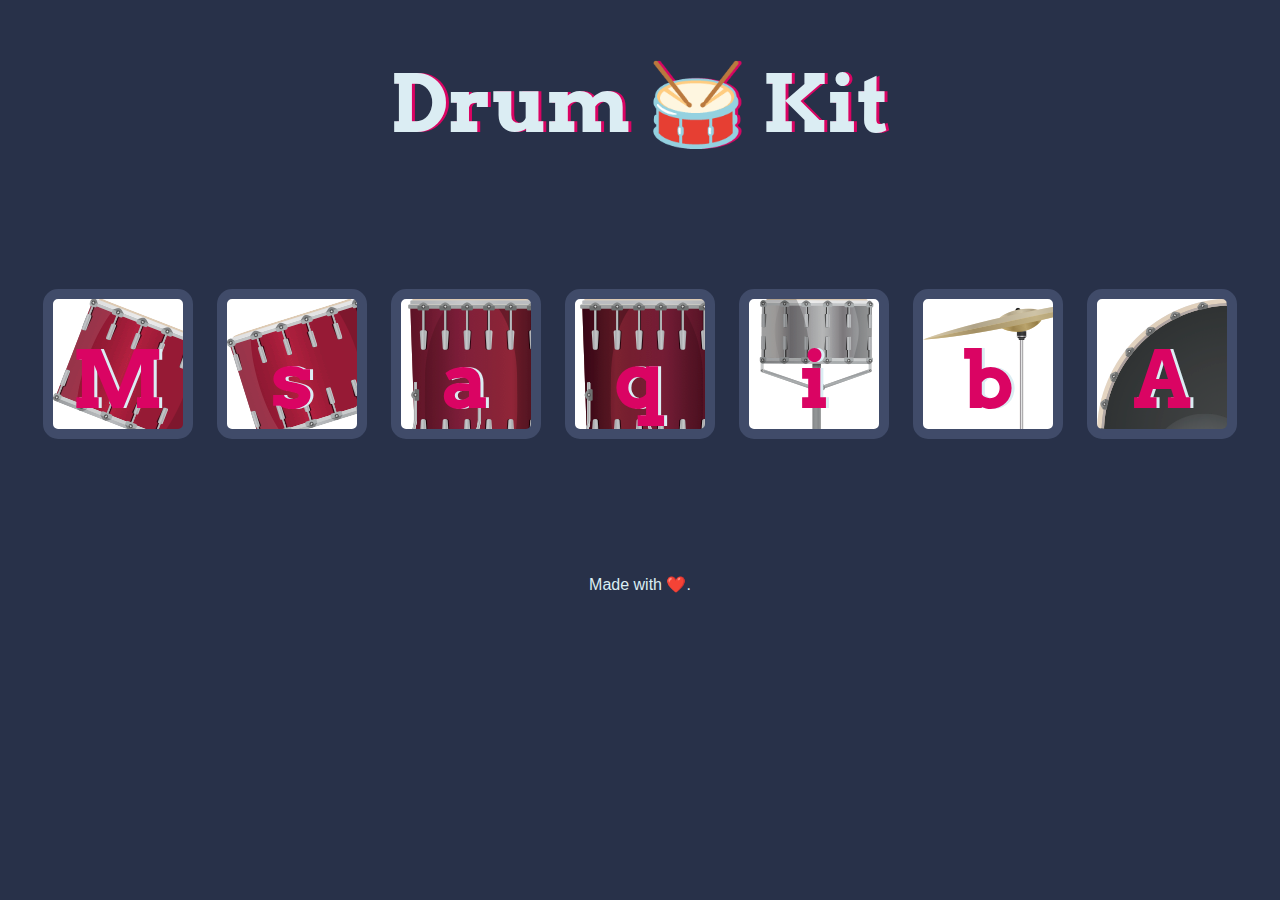
<file: my-personal-website-main-main/RESPONSIVE-PORTFOLIO-main/projects/Drum Kit Completed/index.html>
<!DOCTYPE html>
<html lang="en" dir="ltr">

<head>
  <meta charset="utf-8">
  <title>Drum Kit</title>
  <link rel="stylesheet" href="styles.css">
  <link href="https://fonts.googleapis.com/css?family=Arvo" rel="stylesheet">
</head>

<body>
  <h1 id="title">Drum 🥁 Kit</h1>
  <div class="set">
    <button class="w drum">M</button>
    <button class="a drum">s</button>
    <button class="s drum">a</button>
    <button class="d drum">q</button>
    <button class="j drum">i</button>
    <button class="k drum">b</button>
    <button class="l drum">A</button>
  </div>


<script src="index.js" charset="utf-8"></script>

<footer>
  Made with ❤️.
</footer>
</body>
</html>
</file>
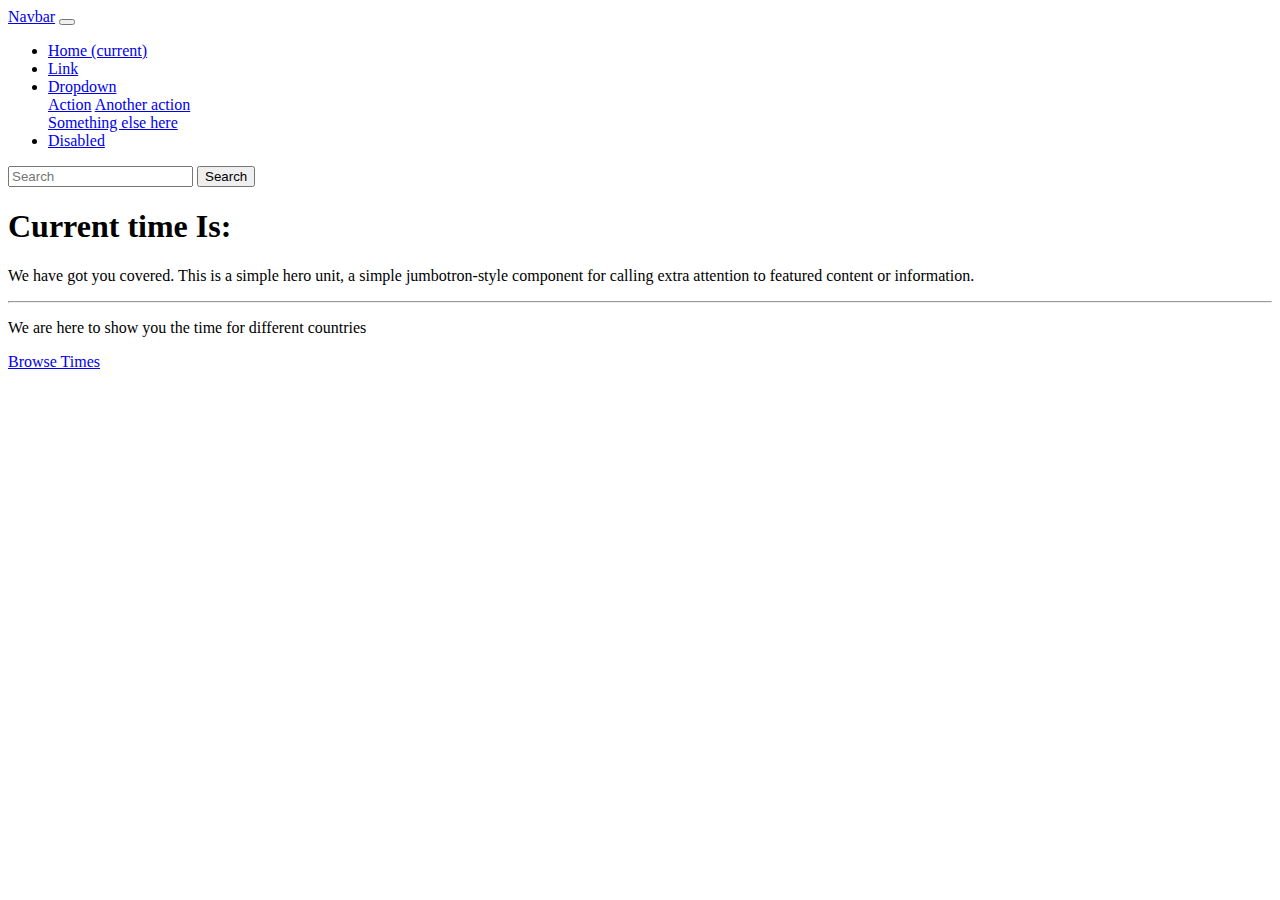
<file: my-personal-website-main-main/RESPONSIVE-PORTFOLIO-main/projects/project1.html>
<!doctype html>
<html lang="en">

<head>
    <!-- Required meta tags -->
    <meta charset="utf-8">
    <meta name="viewport" content="width=device-width, initial-scale=1, shrink-to-fit=no">

    <!-- Bootstrap CSS -->
    <link rel="stylesheet" href="https://stackpath.bootstrapcdn.com/bootstrap/4.5.0/css/bootstrap.min.css"
        integrity="sha384-9aIt2nRpC12Uk9gS9baDl411NQApFmC26EwAOH8WgZl5MYYxFfc+NcPb1dKGj7Sk" crossorigin="anonymous">

    <title>Hello, world!</title>
    <script>
        let a;
        let date;
        let time;
        const options = { weekday: 'long', year: 'numeric', month: 'long', day: 'numeric' };
        setInterval(() => {
            a = new Date(); 
            date = a.toLocaleDateString(undefined, options);
            time = a.getHours() + ':' + a.getMinutes() + ':' + a.getSeconds();
            document.getElementById('time').innerHTML = time + "<br>on " + date;
        }, 1000);
    </script>
</head>

<body>
    <nav class="navbar navbar-expand-lg navbar-light bg-light">
        <a class="navbar-brand" href="#">Navbar</a>
        <button class="navbar-toggler" type="button" data-toggle="collapse" data-target="#navbarSupportedContent"
            aria-controls="navbarSupportedContent" aria-expanded="false" aria-label="Toggle navigation">
            <span class="navbar-toggler-icon"></span>
        </button>

        <div class="collapse navbar-collapse" id="navbarSupportedContent">
            <ul class="navbar-nav mr-auto">
                <li class="nav-item active">
                    <a class="nav-link" href="#">Home <span class="sr-only">(current)</span></a>
                </li>
                <li class="nav-item">
                    <a class="nav-link" href="#">Link</a>
                </li>
                <li class="nav-item dropdown">
                    <a class="nav-link dropdown-toggle" href="#" id="navbarDropdown" role="button"
                        data-toggle="dropdown" aria-haspopup="true" aria-expanded="false">
                        Dropdown
                    </a>
                    <div class="dropdown-menu" aria-labelledby="navbarDropdown">
                        <a class="dropdown-item" href="#">Action</a>
                        <a class="dropdown-item" href="#">Another action</a>
                        <div class="dropdown-divider"></div>
                        <a class="dropdown-item" href="#">Something else here</a>
                    </div>
                </li>
                <li class="nav-item">
                    <a class="nav-link disabled" href="#" tabindex="-1" aria-disabled="true">Disabled</a>
                </li>
            </ul>
            <form class="form-inline my-2 my-lg-0">
                <input class="form-control mr-sm-2" type="search" placeholder="Search" aria-label="Search">
                <button class="btn btn-outline-success my-2 my-sm-0" type="submit">Search</button>
            </form>
        </div>
    </nav>



    <div class="container my-4">
        <div class="jumbotron">
            <h1 class="display-4">Current time Is: <span id="time"></span></h1>
            <p class="lead">We have got you covered. This is a simple hero unit, a simple jumbotron-style component for
                calling extra attention to featured content or information.</p>
            <hr class="my-4">
            <p>We are here to show you the time for different countries</p>
            <a class="btn btn-primary btn-lg" href="#" role="button">Browse Times</a>
        </div>
    </div>

    <!-- Optional JavaScript -->
    
    <script src="https://code.jquery.com/jquery-3.5.1.slim.min.js"
        integrity="sha384-DfXdz2htPH0lsSSs5nCTpuj/zy4C+OGpamoFVy38MVBnE+IbbVYUew+OrCXaRkfj"
        crossorigin="anonymous"></script>
    <script src="https://cdn.jsdelivr.net/npm/popper.js@1.16.0/dist/umd/popper.min.js"
        integrity="sha384-Q6E9RHvbIyZFJoft+2mJbHaEWldlvI9IOYy5n3zV9zzTtmI3UksdQRVvoxMfooAo"
        crossorigin="anonymous"></script>
    <script src="https://stackpath.bootstrapcdn.com/bootstrap/4.5.0/js/bootstrap.min.js"
        integrity="sha384-OgVRvuATP1z7JjHLkuOU7Xw704+h835Lr+6QL9UvYjZE3Ipu6Tp75j7Bh/kR0JKI"
        crossorigin="anonymous"></script>
</body>

</html>
</file>
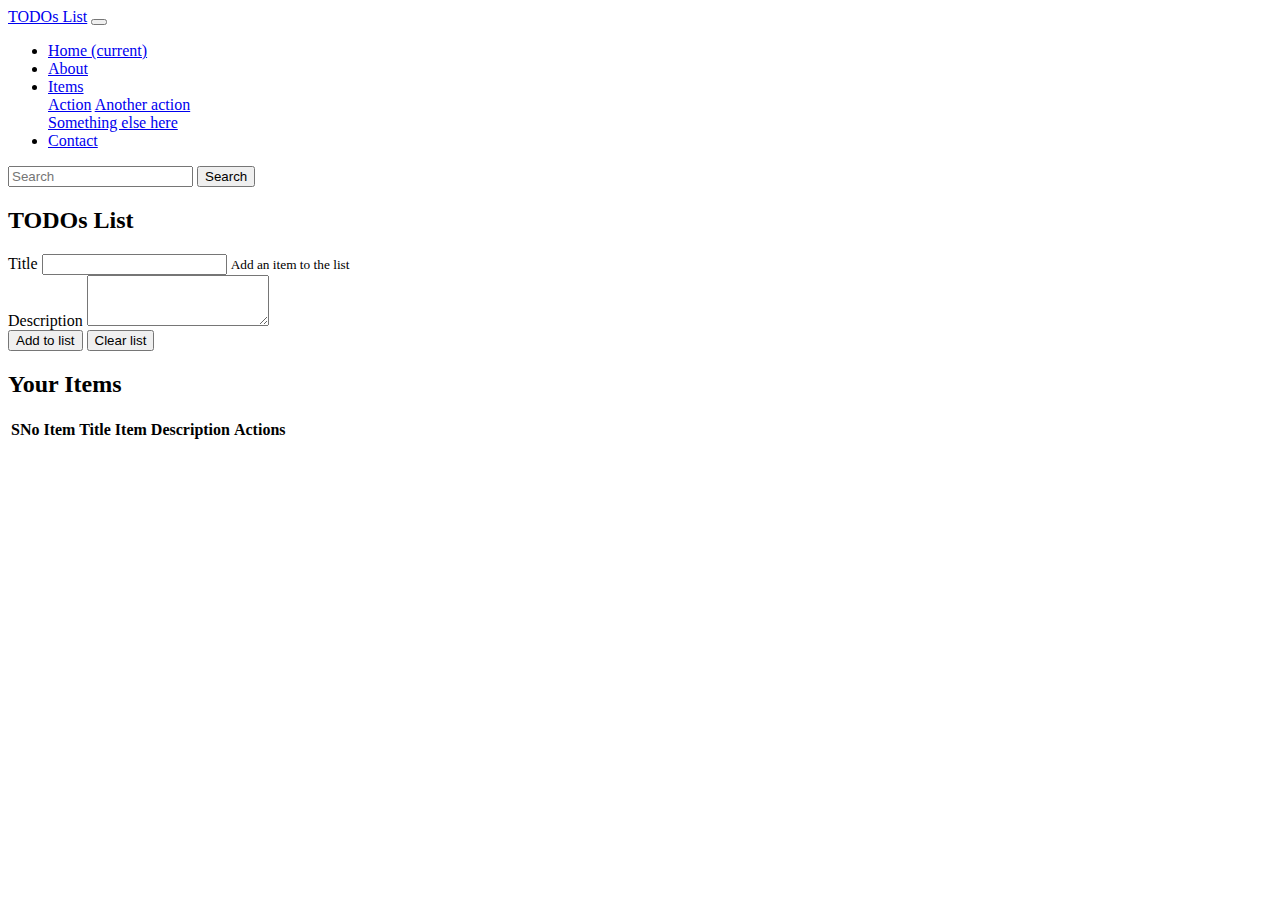
<file: my-personal-website-main-main/RESPONSIVE-PORTFOLIO-main/projects/project2.html>
<!doctype html>
<html lang="en">

<head>
    <!-- Required meta tags -->
    <meta charset="utf-8">
    <meta name="viewport" content="width=device-width, initial-scale=1, shrink-to-fit=no">

    <!-- Bootstrap CSS -->
    <link rel="stylesheet" href="https://stackpath.bootstrapcdn.com/bootstrap/4.5.0/css/bootstrap.min.css"
        integrity="sha384-9aIt2nRpC12Uk9gS9baDl411NQApFmC26EwAOH8WgZl5MYYxFfc+NcPb1dKGj7Sk" crossorigin="anonymous">

    <title>TODOs List</title>
</head>

<body>
    <nav class="navbar navbar-expand-lg navbar-dark bg-dark">
        <a class="navbar-brand" href="#">TODOs List</a>
        <button class="navbar-toggler" type="button" data-toggle="collapse" data-target="#navbarSupportedContent"
            aria-controls="navbarSupportedContent" aria-expanded="false" aria-label="Toggle navigation">
            <span class="navbar-toggler-icon"></span>
        </button>

        <div class="collapse navbar-collapse" id="navbarSupportedContent">
            <ul class="navbar-nav mr-auto">
                <li class="nav-item active">
                    <a class="nav-link" href="#">Home <span class="sr-only">(current)</span></a>
                </li>
                <li class="nav-item">
                    <a class="nav-link" href="#">About</a>
                </li>
                <li class="nav-item dropdown">
                    <a class="nav-link dropdown-toggle" href="#" id="navbarDropdown" role="button"
                        data-toggle="dropdown" aria-haspopup="true" aria-expanded="false">
                        Items
                    </a>
                    <div class="dropdown-menu" aria-labelledby="navbarDropdown">
                        <a class="dropdown-item" href="#">Action</a>
                        <a class="dropdown-item" href="#">Another action</a>
                        <div class="dropdown-divider"></div>
                        <a class="dropdown-item" href="#">Something else here</a>
                    </div>
                </li>
                <li class="nav-item">
                    <a class="nav-link" href="#" tabindex="-1" aria-disabled="true">Contact</a>
                </li>
            </ul>
            <form class="form-inline my-2 my-lg-0">
                <input class="form-control mr-sm-2" type="search" placeholder="Search" aria-label="Search">
                <button class="btn btn-outline-success my-2 my-sm-0" type="submit">Search</button>
            </form>
        </div>
    </nav>

    <div class="container my-4">
        <h2 class="text-center">TODOs List</h2>
         
            <div class="form-group">
                <label for="title">Title</label>
                <input type="text" class="form-control" id="title" aria-describedby="emailHelp">
                <small id="emailHelp" class="form-text text-muted">Add an item to the list</small>
            </div>

            <div class="form-group">
                <label for="description">Description</label>
                <textarea class="form-control" id="description" rows="3"></textarea>
            </div>
            

            <button   id="add" class="btn btn-primary">Add to list</button>
            <button  id="clear" class="btn btn-primary" onclick="clearStorage()">Clear list</button>
         

        <div id="items" class="my-4">
            <h2>Your Items</h2>
            <table class="table">
                <thead>
                  <tr>
                    <th scope="col">SNo</th>
                    <th scope="col">Item Title</th>
                    <th scope="col">Item Description</th> 
                    <th scope="col">Actions</th> 
                  </tr>
                </thead>
                <tbody id="tableBody">
                  <tr>
                    <th scope="row">1</th>
                    <td>Get some Coffee</td>
                    <td>You need coffee as you are a coder</td> 
                    <td><button class="btn btn-sm btn-primary">Delete</button></td> 
                  </tr>
                  
                </tbody>
              </table>
        </div>
    </div>

    <!-- Optional JavaScript -->
    <!-- jQuery first, then Popper.js, then Bootstrap JS -->
    <script src="https://code.jquery.com/jquery-3.5.1.slim.min.js"
        integrity="sha384-DfXdz2htPH0lsSSs5nCTpuj/zy4C+OGpamoFVy38MVBnE+IbbVYUew+OrCXaRkfj"
        crossorigin="anonymous"></script>
    <script src="https://cdn.jsdelivr.net/npm/popper.js@1.16.0/dist/umd/popper.min.js"
        integrity="sha384-Q6E9RHvbIyZFJoft+2mJbHaEWldlvI9IOYy5n3zV9zzTtmI3UksdQRVvoxMfooAo"
        crossorigin="anonymous"></script>
    <script src="https://stackpath.bootstrapcdn.com/bootstrap/4.5.0/js/bootstrap.min.js"
        integrity="sha384-OgVRvuATP1z7JjHLkuOU7Xw704+h835Lr+6QL9UvYjZE3Ipu6Tp75j7Bh/kR0JKI"
        crossorigin="anonymous"></script>
        <script>
            function getAndUpdate(){
                console.log("Updating List...");
                tit = document.getElementById('title').value;
                desc = document.getElementById('description').value;
                if (localStorage.getItem('itemsJson')==null){
                    itemJsonArray = [];
                    itemJsonArray.push([tit, desc]);
                    localStorage.setItem('itemsJson', JSON.stringify(itemJsonArray))
                }
                else{
                    itemJsonArrayStr = localStorage.getItem('itemsJson')
                    itemJsonArray = JSON.parse(itemJsonArrayStr);
                    itemJsonArray.push([tit, desc]);
                    localStorage.setItem('itemsJson', JSON.stringify(itemJsonArray))
                }
                update();
            }

            function update(){
                if (localStorage.getItem('itemsJson')==null){
                    itemJsonArray = []; 
                    localStorage.setItem('itemsJson', JSON.stringify(itemJsonArray))
                } 
                else{
                    itemJsonArrayStr = localStorage.getItem('itemsJson')
                    itemJsonArray = JSON.parse(itemJsonArrayStr); 
                }
                // Populate the table
                let tableBody = document.getElementById("tableBody");
                let str = "";
                itemJsonArray.forEach((element, index) => {
                    str += `
                    <tr>
                    <th scope="row">${index + 1}</th>
                    <td>${element[0]}</td>
                    <td>${element[1]}</td> 
                    <td><button class="btn btn-sm btn-primary" onclick="deleted(${index})">Delete</button></td> 
                    </tr>`; 
                });
                tableBody.innerHTML = str;
            }
            add = document.getElementById("add");
            add.addEventListener("click", getAndUpdate);
            update();
            function deleted(itemIndex){
                console.log("Delete", itemIndex);
                itemJsonArrayStr = localStorage.getItem('itemsJson')
                itemJsonArray = JSON.parse(itemJsonArrayStr);
                // Delete itemIndex element from the array
                itemJsonArray.splice(itemIndex, 1);
                localStorage.setItem('itemsJson', JSON.stringify(itemJsonArray));
                update();

            }
            function clearStorage(){
                if (confirm("Do you areally want to clear?")){
                console.log('Clearing the storage')
                localStorage.clear();
                update()
                }
            }
        </script>
</body>

</html>
</file>
<file: my-personal-website-main-main/RESPONSIVE-PORTFOLIO-main/projects/Drum Kit Completed/styles.css>
body {
  text-align: center;
  background-color: #283149;
}

h1 {
  font-size: 5rem;
  color: #DBEDF3;
  font-family: "Arvo", cursive;
  text-shadow: 3px 0 #DA0463;

}

footer {
  color: #DBEDF3;
  font-family: sans-serif;
}

.w {
  background-image: url("images/tom1.png");
}

.a {
  background-image: url("images/tom2.png");
}

.s {
  background-image: url("images/tom3.png");
}

.d {
  background-image: url("images/tom4.png");
}

.j {
  background-image: url("images/snare.png");
}

.k {
  background-image: url("images/crash.png");
}

.l {
  background-image: url("images/kick.png");
}

.set {
  margin: 10% auto;
}

.pressed {
  box-shadow: 0 3px 4px 0 #DBEDF3;
  opacity: 0.5;
}

.red {
  color: red;
}

.drum {
  outline: none;
  border: 10px solid #404B69;
  font-size: 5rem;
  font-family: 'Arvo', cursive;
  line-height: 2;
  font-weight: 900;
  color: #DA0463;
  text-shadow: 3px 0 #DBEDF3;
  border-radius: 15px;
  display: inline-block;
  width: 150px;
  height: 150px;
  text-align: center;
  margin: 10px;
  background-color: white;
}
</file>
